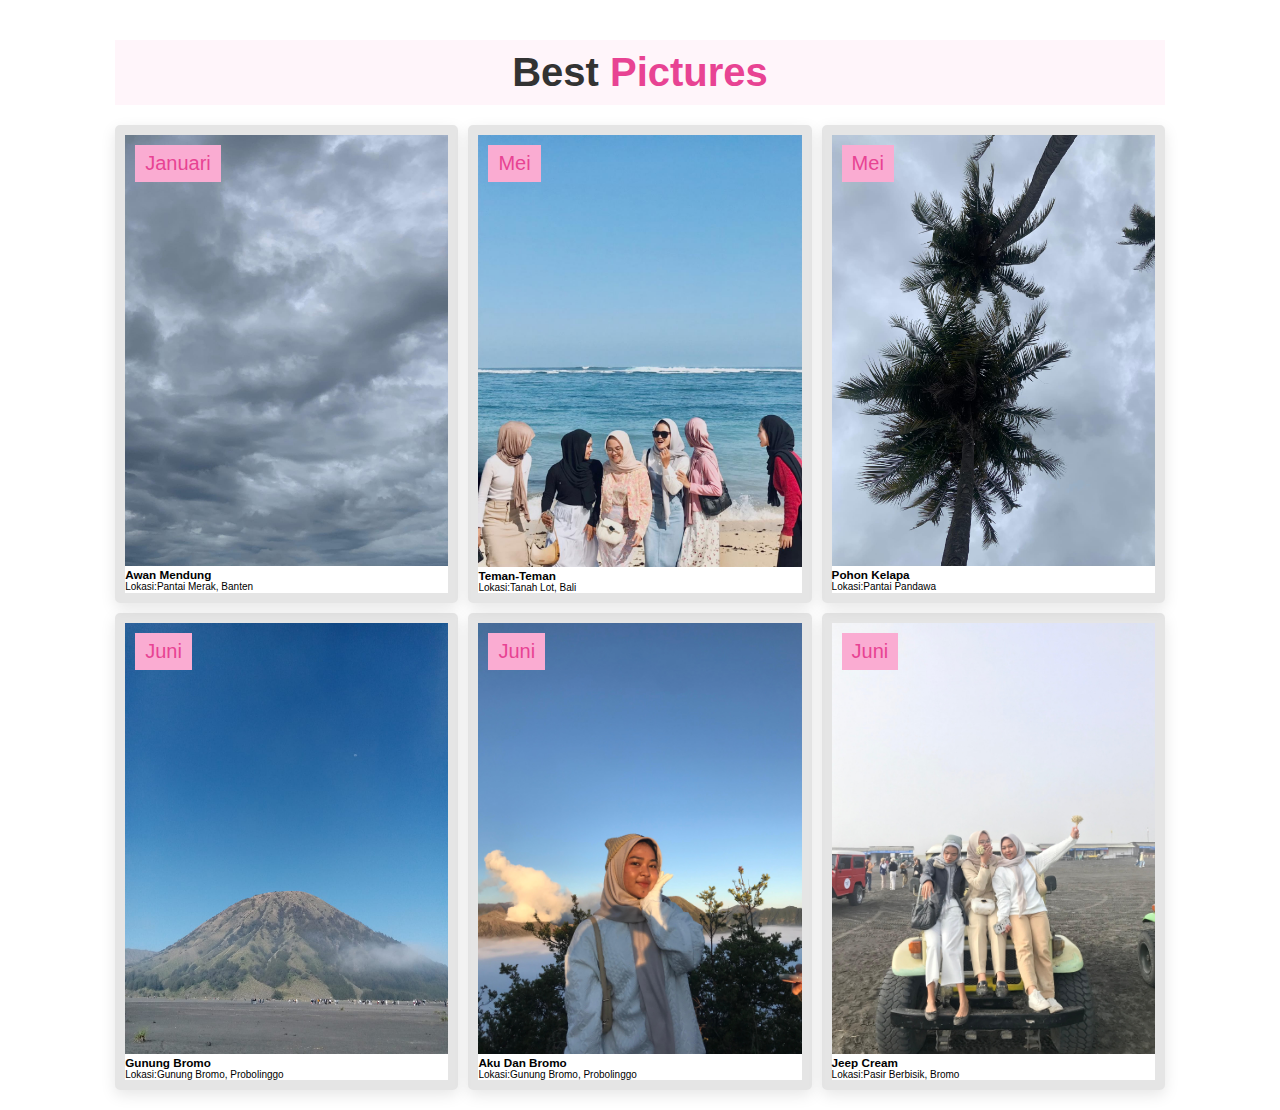
<file: frame.html>
<!DOCTYPE html>
<html lang="en">
<head>
    <meta charset="UTF-8">
    <meta name="viewport" content="width=device-width, initial-scale=1.0">
    <title>frame</title>
    <link rel="stylesheet" href="style.css">
</head>
<body>
    <!--galery section-->
    <section class="galery" id="galery">

        <h1 class="heading"> Best <span>Pictures</span></h1>

        <div class="box-container">

            <div class="box">
                <span class="waktu">Januari</span>
                <div class="image">
                    <img src="WhatsApp Image 2024-11-12 at 22.11.30.jpeg" width="100%" alt="">
                </div>
                <div class="content">
                    <h3>Awan Mendung</h3>
                    <div class="price">Lokasi:<span>Pantai Merak, Banten</span></div>
                </div>
            </div>

            <div class="box">
                <span class="waktu">Mei</span>
                <div class="image">
                    <img src="WhatsApp Image 2024-11-12 at 22.08.35.jpeg" width="100%" alt="">
                </div>
                <div class="content">
                    <h3>Teman-Teman</h3>
                    <div class="price">Lokasi:<span>Tanah Lot, Bali</span></div>
                </div>
            </div>

            <div class="box">
                <span class="waktu">Mei</span>
                <div class="image">
                    <img src="WhatsApp Image 2024-11-12 at 22.11.31.jpeg" width="100%" alt="">
                </div>
                <div class="content">
                    <h3>Pohon Kelapa</h3>
                    <div class="price">Lokasi:<span>Pantai Pandawa</span></div>
                </div>
            </div>

            <div class="box">
                <span class="waktu">Juni</span>
                <div class="image">
                    <img src="WhatsApp Image 2024-11-14 at 12.36.53 (1).jpeg" width="100%" alt="">
                </div>
                <div class="content">
                    <h3>Gunung Bromo</h3>
                    <div class="price">Lokasi:<span>Gunung Bromo, Probolinggo</span></div>
                </div>
            </div>

            <div class="box">
                <span class="waktu">Juni</span>
                <div class="image">
                    <img src="WhatsApp Image 2024-11-14 at 12.36.53.jpeg" width="100%" alt="">
                </div>
                <div class="content">
                    <h3>Aku dan Bromo</h3>
                    <div class="price">Lokasi:<span>Gunung Bromo, Probolinggo</span></div>
                </div>
            </div>

            <div class="box">
                <span class="waktu">Juni</span>
                <div class="image">
                    <img src="WhatsApp Image 2024-11-12 at 22.08.34.jpeg" width="100%" alt="">
                </div>
                <div class="content">
                    <h3>Jeep Cream</h3>
                    <div class="price">Lokasi:<span>Pasir Berbisik, Bromo</span></div>
                </div>
            </div>
        </div>
    </section>
</body>
</html>
</file>
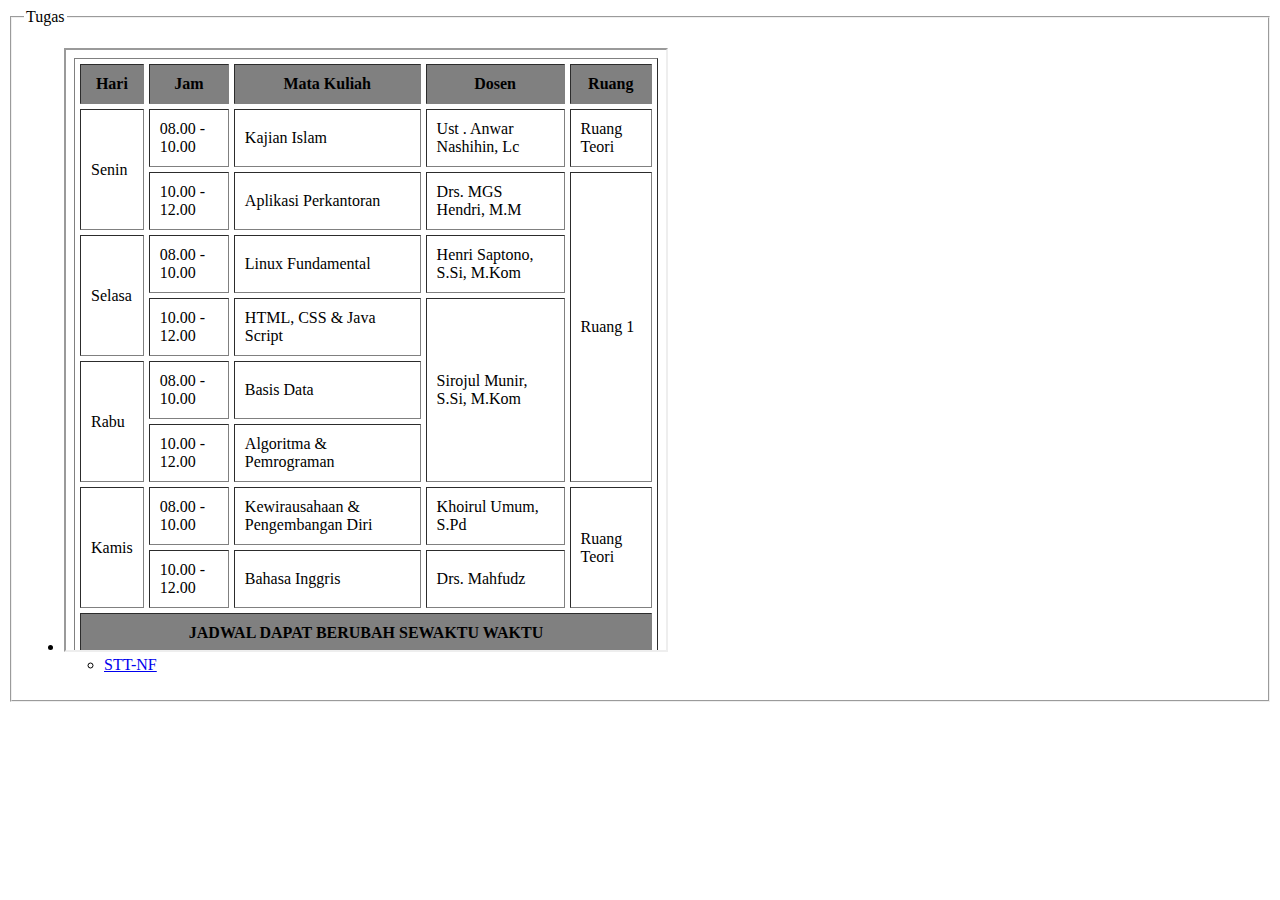
<file: review.html>
<!DOCTYPE html>
<html lang="en">
<head>
    <meta charset="UTF-8">
    <meta name="viewport" content="width=device-width, initial-scale=1.0">
    <title>tugas</title>
    <fieldset>
        <legend>Tugas</legend>
        <ul>
        <li>
            <iframe src="tugas/tugas_tabel1.html" width="600" height="600">Pertemuan 3</iframe>
            <frameset cols="50%, 50%">
                <frame src="../PemWeb01/pertemuan2/pemweb1.html">
                <frame src="page2.html">
            </frameset>

            <ul>
                <li>
                <a href="PemWeb01/pertemuan2/pemweb1.html" target="_blank">
                STT-NF
                </a>
                </li>
                <frameset>
                    <frame src="../PemWeb01/pertemuan2/pemweb1.html" target="_blank" />
                </frameset>
            </ul>
       
        </li>
        </ul>
    </fieldset>
</head>
<body>
</body>
</html>
</file>
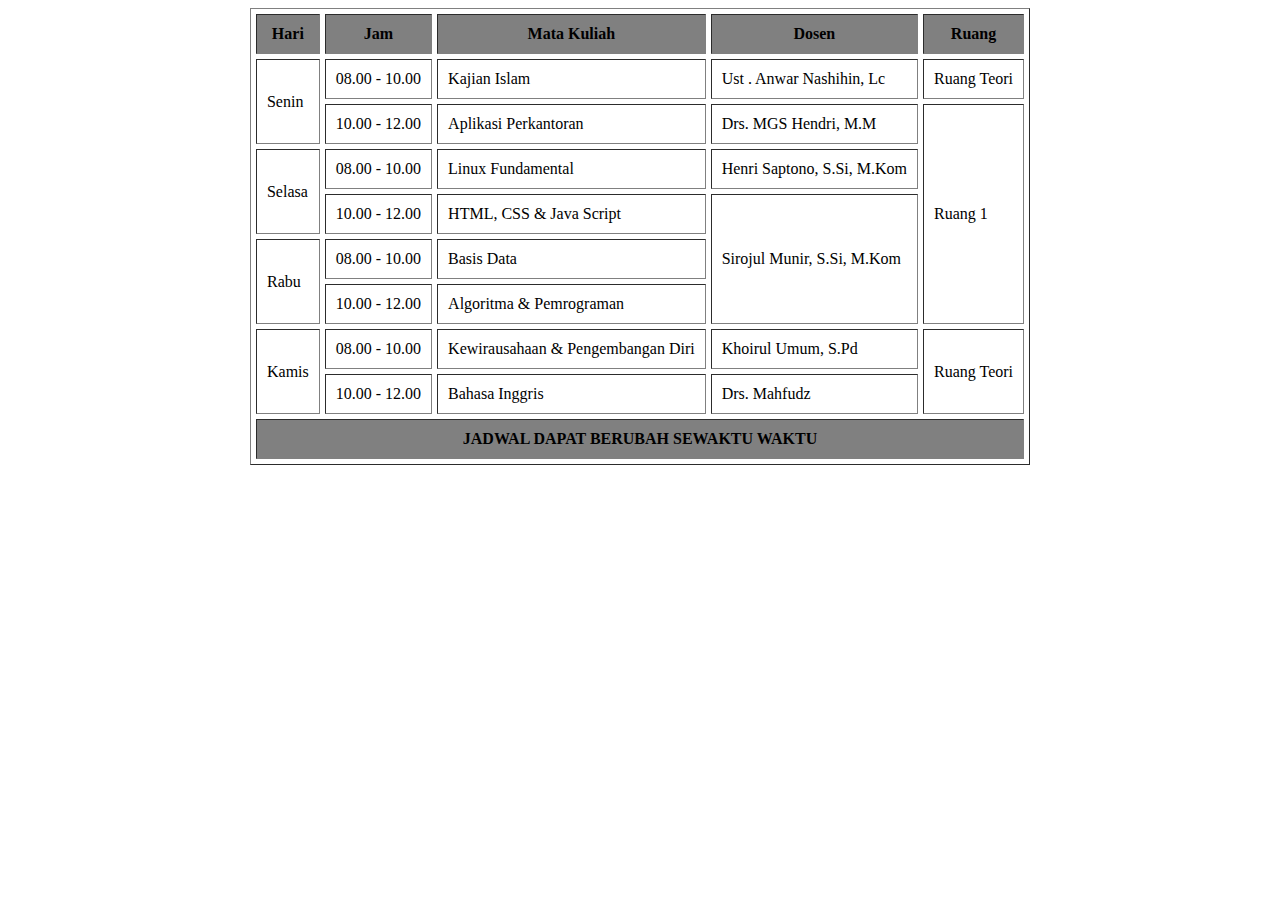
<file: tugas/tugas_tabel1.html>
<!DOCTYPE html>
<html lang="en">
<head>
    <title>tugas tabel</title>
</head>
<body>
    <table border="1" align="center" cellpadding="10" cellspacing="5">
        <thead bgcolor="gray">
            <th>Hari</th>
            <th>Jam</th>
            <th>Mata Kuliah</th>
            <th>Dosen</th>
            <th>Ruang</th>
        </thead>
        <tbody>
            <tr>
                <td rowspan="2">Senin</td>
                <td>08.00 - 10.00</td>
                <td>Kajian Islam</td>
                <td>Ust . Anwar Nashihin, Lc</td>
                <td>Ruang Teori</td>
            </tr>
            <tr>
                <!--td>Senin</td-->
                <td>10.00 - 12.00</td>
                <td>Aplikasi Perkantoran</td>
                <td>Drs. MGS Hendri, M.M</td>
                <td rowspan="5">Ruang 1</td>
            </tr>
            <tr>
                <td rowspan="2">Selasa</td>
                <td>08.00 - 10.00</td>
                <td>Linux Fundamental</td>
                <td>Henri Saptono, S.Si, M.Kom</td>
                <!--td>Ruang 1</td-->
            </tr>
            <tr>
                <!--td>Selasa</td-->
                <td>10.00 - 12.00</td>
                <td>HTML, CSS & Java Script</td>
                <td rowspan="3">Sirojul Munir, S.Si, M.Kom</td>
                <!--td>Ruang 1</td-->
            </tr>
            <tr>
                <td rowspan="2">Rabu</td>
                <td>08.00 - 10.00</td>
                <td>Basis Data</td>
            </tr>
            <tr>
                <td>10.00 - 12.00</td>
                <td>Algoritma & Pemrograman</td>
            </tr>
            <tr>
                <td rowspan="2">Kamis</td>
                <td>08.00 - 10.00</td>
                <td>Kewirausahaan & Pengembangan Diri</td>
                <td>Khoirul Umum, S.Pd</td>
                <td rowspan="2">Ruang Teori</td>
            </tr>
            <tr>
                <td>10.00 - 12.00</td>
                <td>Bahasa Inggris</td>
                <td>Drs. Mahfudz</td>
            </tr>
        </tbody>
        <tfoot>
            <th bgcolor="gray" colspan="5">JADWAL DAPAT BERUBAH SEWAKTU WAKTU</th>
        </tfoot>
    </table>
</body>
</html>
</file>
<file: style.css>
:root{
    --pink:#e84393;
}

*{
    margin:0; padding:0;
    box-sizing: border-box;
    font-family: Verdana, Geneva, Tahoma, sans-serif;
    outline: none; border: none;
    text-decoration: none;
    text-transform: capitalize;
    transition: .2s linear;
}

section{
    padding:2rem 9%;
}
html{
    font-size: 62.5%;
    scroll-behavior: smooth;
    scroll-padding-top: 6rem;
    overflow-x: hidden;
}

.heading{
    text-align: center;
    font-size: 4rem;
    color: #333;
    padding:1rem;
    margin: 2rem 0;
    background: rgba(255, 51, 153,.05);
}

.heading span{
    color:var(--pink)
}
.btn{
    display:inline-block;
    margin-top: 1rem;
    border-radius: 5rem;
    background: #333;
    color:#fff;
    padding: .9rem 3.5rem;
    cursor: pointer;
    font-size: 1.7rem;
}
.btn:hover{
    background: var(--pink);
}
header{
    position:fixed;
    top:0; left:0; right:0;
    background:#fff;
    padding:2rem 9%;
    display: flex;
    align-items: center;
    justify-content: space-between;
    z-index: 1000;
    box-shadow: 0 .5rem 1rem rgba(0,0,.1);
}

header .logo{
    font-size: 3rem;
    color:#333;
    font-weight: bolder;
}

header .logo span{
    color:var(--pink);
}

header .navbar a{
    font-size: 2rem;
    padding:0 1.5rem;
    color: #666;
}

header .navbar a:hover{
    color:var(--pink);
}

header .icons a{
    font-size: 3rem;
    color: #333;
    margin-left: 1.5rem;
}

header .icons a:hover{
    color: var(--pink);
}

header #toggler{
    display: none;
}

header .fa-bars{
    font-size: 3rem;
    color:#333;
    border-radius: .5rem;
    padding:.5rem 1.5rem;
    cursor:pointer;
    border:.1rem solid rgba(0,0,0,.3);
    display: none;
}

.home{
    display: flex;
    align-items: center;
    min-height: 100vh;
    background:url(background.jpeg) no-repeat;
    background-size: cover;
    background-position: center;
}

.home .content{
    max-width: 50rem;
}

.home .content h3{
    font-size: 6rem;
    color: #333;
}

.home .content span{
    font-size: 3.5rem;
    color: var(--pink);
    padding:1rem 0;
    line-height: 1.5;
}

.home .content p{
    font-size: 1.5rem;
    color: #999;
    padding:1rem 0;
    line-height: 1.5;
}

.about .row{
    display:flex;
    align-items: center;
    gap:2rem;
    flex-wrap: wrap;
    padding:2rem 0;
    padding-bottom: 3rem;
}

.about .row .video-container{
    flex:1 1 40rem;
    position:relative;
}

.about .row .video-container video{
    width:100%;
    border:1.5rem solid #fff;
    border-radius: .5rem;
    box-shadow:0 .5rem 1rem rgba(0,0,0,.1);
    height: 100%;
    object-fit: cover;
}

.about .row .video-container h3{
    position:absolute;
    top:50%; transform:translateY(-50%);
    font-size: 3rem;
    background: #fff;
    width:100%;
    padding:1rem 2rem;
    text-align: center;
    mix-blend-mode: screen;
}

.about .row .content{
    flex: 1 1 40rem;
}

.about .row .content h3{
    font-size: 3rem;
    color: #333;
}

.about .row .content p{
    font-size: 1.5rem;
    color: #999;
    padding:.5rem;
    padding-top:0 ;
    line-height: 1.5;
}

.icons-conta{
    background: #eee;
    display:flex;
    flex-wrap: wrap;
    gap:1.5rem;
    padding-top: 5rem;
    padding-bottom: 5rem;
}

.icons-conta .icons{
    background:#fff;
    border:.1rem solid rgba(0,0,0,.1);
    padding:2rem;
    display:flex;
    align-items: center;
    flex:1 1 25rem;
}

.icons-conta .icons img{
    height:5rem;
    margin-right: 2rem;
}

.icons-conta .icons h3{
    color:#333;
    padding-bottom: .5rem;
    font-size: 1.5rem;
}

.icons-conta .icons span{
    color: #555;
    font-size: 1.3rem;
}

.galery .box-container{
    display:flex;
    flex-wrap:wrap;
    gap:1rem;
}

.galery .box-container .box{
    flex:1 1 30rem;
    box-shadow: 0 .5rem 1.5rem rgba(0,0,0,.1);
    border-radius: .5rem;
    border:1rem solid rgba(0,0,0,.1);
    position: relative;
}

.galery .box-container .box .waktu{
    position:absolute;
    top:1rem; left:1rem;
    padding:.7rem 1rem;
    font-size: 2rem;
    color:var(--pink);
    background:#faacd2;
    z-index: 1;
}

.galery .box-container .box:hover .image img{
    transform: scale(1.1);
}

.galery .box-container .box .image .icons{
    position:absolute;
    bottom: 0; left:0; right:0;
    display: flex;
}

.review {
    background-color: #f7d4e5;
    flex:1 1 40rem;
    width: 82%;
    margin-left: 125px;
    margin-top: 30px;
}

.review.box-container{
    display: flex;
    flex-wrap: wrap;
    gap:1.5rem;
}

.review.box-container .box{
    flex:1 1 30rem;
    box-shadow: 0 .5rem 1.5rem rgba(0,0,0,.1);
    border-radius: .5rem;
    padding: 3rem 2rem;
    position: relative;
}

.review_tugas ul li a{
    font-size: 20px;
}

.review h1{
    font-size: 30px;
    margin-bottom: 13px;
}


.contact .row{
    display: flex;
    flex-wrap: wrap;
    gap:1.5rem;
    align-items: center;
}

.contact .row form{
    flex:1 1 40rem;
    padding:2rem 2.5rem;
    box-shadow: 0 .5rem 1.5rem rgba(0,0,0,.1);
    border:.1rem solid rgba(0,0,0,.1);
    background: #fff;
    border-radius: .5rem;
}

.contact .row .image{
    flex:1 1 40rem;
}

.contact .row .image img{
    width:100%
}

.contact .row form .box{
    padding:1rem;
    font-size: 1.7rem;
    color: #333;
    text-transform: none;
    border:.1rem solid rgba(0,0,0,.1);
    margin:.7rem 0;
    width: 100%;
}

.contact .row form .box:focus{
    border-color: var(--pink);
}

.contact .row form textarea{
    height:15rem;
    resize: none;
}
</file>
